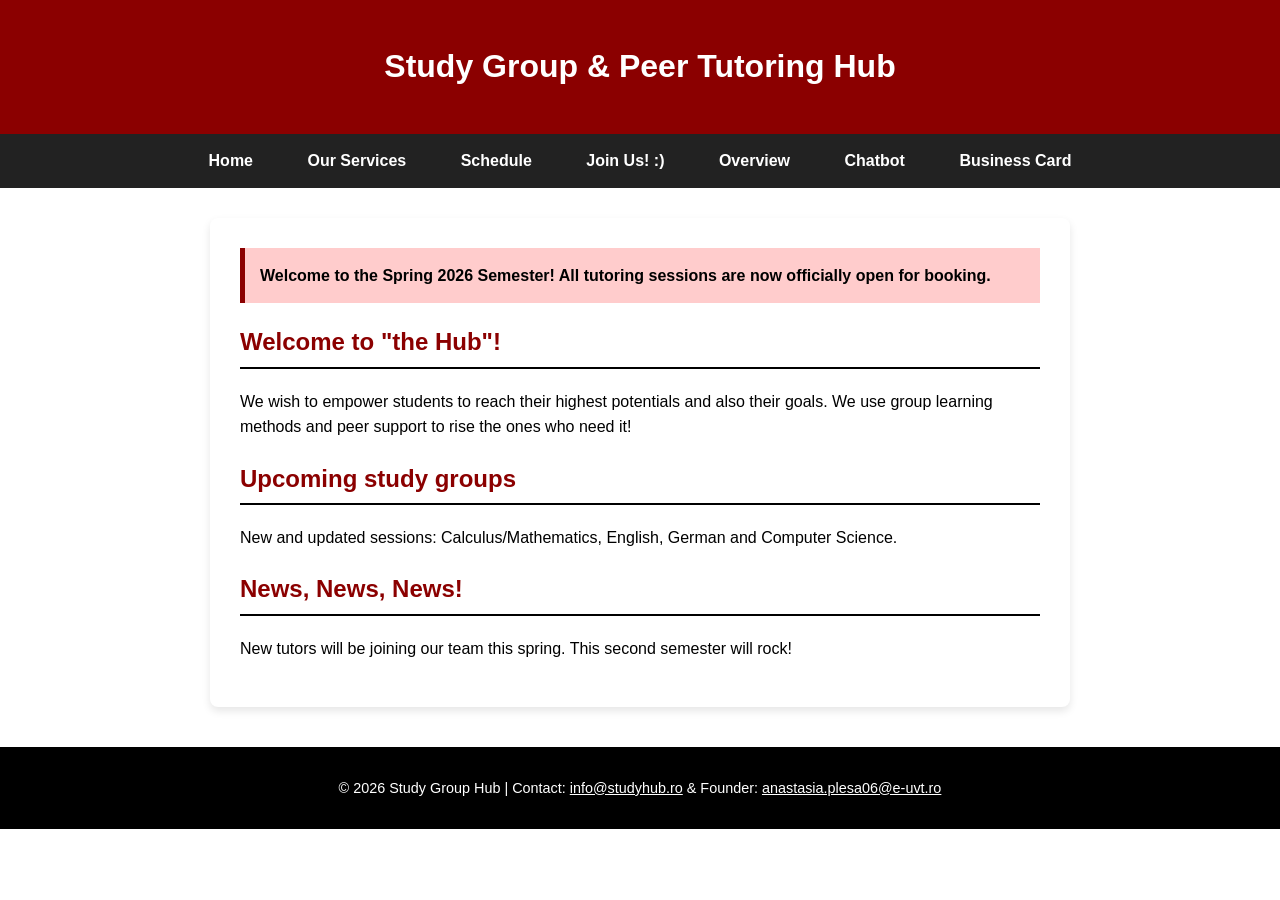
<file: index.html>
<!DOCTYPE html>
<html lang="en">
<head>
    <meta charset="UTF-8">
    <meta name="viewport" content="width=device-width, initial-scale=1.0">
    <title>Study Group Hub</title>
    
    <link rel="stylesheet" href="style.css">
    
    <style>
    .special-notice {
        background-color: #ffcccc;
        border-left: 5px solid #8b0000;
        padding: 15px;
        margin-bottom: 20px;
        font-weight: bold;
    }
    </style>
</head>
<body>

    <a href="#main-content" class="skip-link">Skip to main content!</a>

    <header>
        <h1>Study Group & Peer Tutoring Hub</h1>
    </header>

    <nav>
        <ul>
            <li><a href="index.html">Home</a></li>
            <li><a href="about.html">Our Services</a></li>
            <li><a href="schedule.html">Schedule</a></li>
            <li><a href="contact.html">Join Us! :)</a></li>
            <li><a href="overview.html">Overview</a></li>
            <li><a href="chatbot.html">Chatbot</a></li>
            <li><a href="card.html">Business Card</a></li>
        </ul>
    </nav>

    <main id="main-content">
        <div class="special-notice">
        Welcome to the Spring 2026 Semester! All tutoring sessions are now officially open for booking.
        </div>

        <section>
            <h2>Welcome to "the Hub"!</h2>
            <p>We wish to empower students to reach their highest potentials and also their goals. We use group learning methods and peer support to rise the ones who need it!
            </p>
        </section>

        <section>
            <h2>Upcoming study groups</h2>
            <p>New and updated sessions: Calculus/Mathematics, English, German and Computer Science.</p>
        </section>

        <section>
            <h2>News, News, News!</h2>
            <p>New tutors will be joining our team this spring. This second semester will rock!</p>
        </section>
    </main>

    <footer>
        <p>&copy; 2026 Study Group Hub | Contact: <a href="mailto:info@studyhub.ro" style="color: #ffffff;">info@studyhub.ro</a> & Founder: <a href="mailto:anastasia.plesa06@e-uvt.ro" style="color: #ffffff;">anastasia.plesa06@e-uvt.ro</a></p>
    </footer>

</body>
</html>
</file>
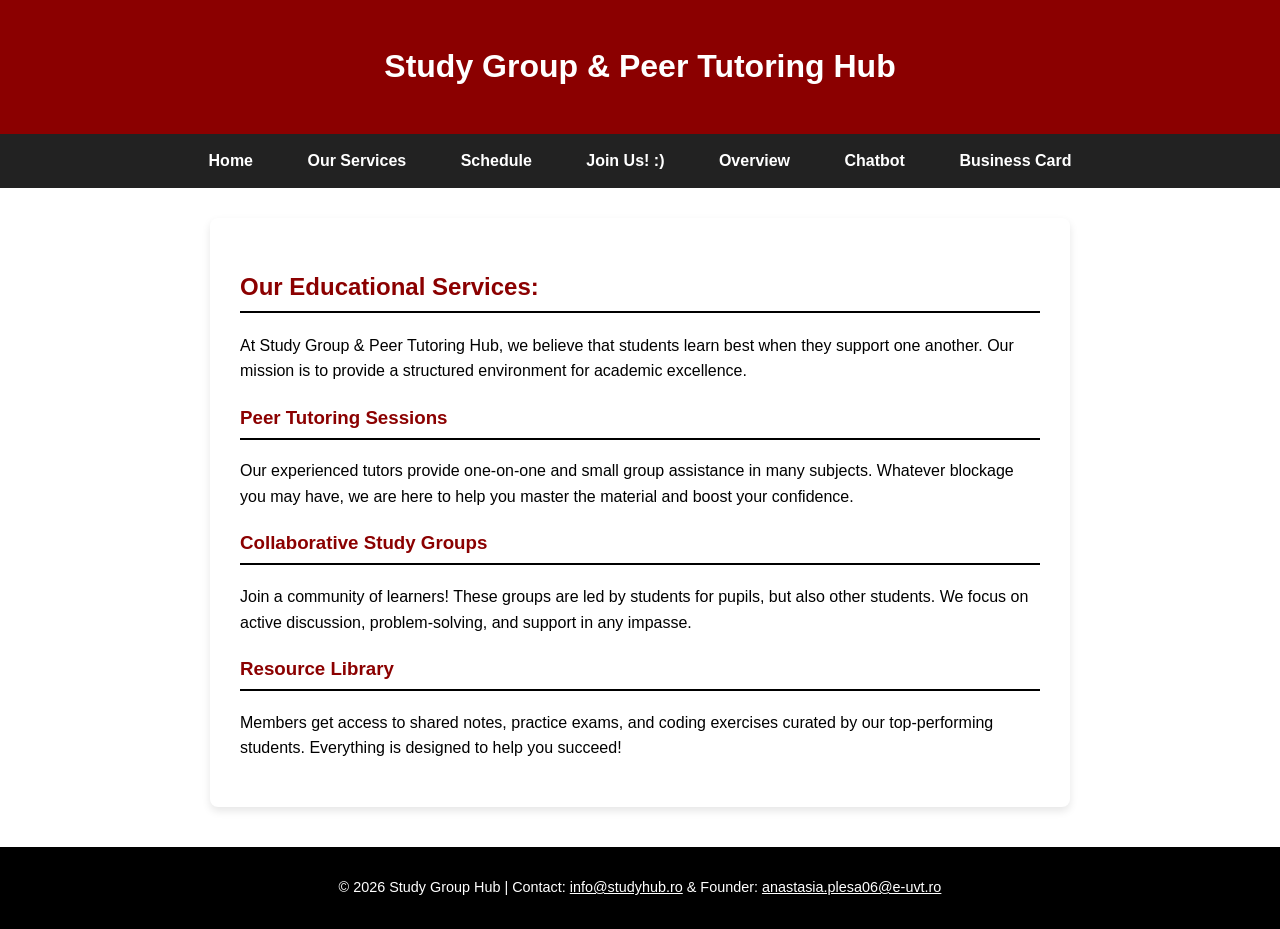
<file: about.html>
<!DOCTYPE html>
<html lang="en">
<head>
    <meta charset="UTF-8">
    <meta name="viewport" content="width=device-width, initial-scale=1.0">
    <title>Our Services | Study Group Hub</title>
    <link rel="stylesheet" href="style.css">
</head>
<body>

    <a href="#main-content" class="skip-link">Skip to main content!</a>

    <header>
        <h1>Study Group & Peer Tutoring Hub</h1>
    </header>

    <nav>
        <ul>
            <li><a href="index.html">Home</a></li>
            <li><a href="about.html">Our Services</a></li>
            <li><a href="schedule.html">Schedule</a></li>
            <li><a href="contact.html">Join Us! :)</a></li>
            <li><a href="overview.html">Overview</a></li>
            <li><a href="chatbot.html">Chatbot</a></li>
            <li><a href="card.html">Business Card</a></li>
        </ul>
    </nav>

    <main id="main-content">
        <h2>Our Educational Services:</h2>
        <p>At Study Group & Peer Tutoring Hub, we believe that students learn best when they support one another. Our mission is to provide a structured environment for academic excellence.</p>

        <section>
            <h3>Peer Tutoring Sessions</h3>
            <p>Our experienced tutors provide one-on-one and small group assistance in many subjects. Whatever blockage you may have, we are here to help you master the material and boost your confidence.</p>
        </section>

        <section>
            <h3>Collaborative Study Groups</h3>
            <p>Join a community of learners! These groups are led by students for pupils, but also other students. We focus on active discussion, problem-solving, and support in any impasse.</p>
        </section>

        <section>
            <h3>Resource Library</h3>
            <p>Members get access to shared notes, practice exams, and coding exercises curated by our top-performing students. Everything is designed to help you succeed!</p>
        </section>
    </main>

    <footer>
    <p>&copy; 2026 Study Group Hub | Contact: <a href="mailto:info@studyhub.ro" style="color: #ffffff;">info@studyhub.ro</a> & Founder: <a href="mailto:anastasia.plesa06@e-uvt.ro" style="color: #ffffff;">anastasia.plesa06@e-uvt.ro</a></p>
</footer>

</body>
</html>
</file>
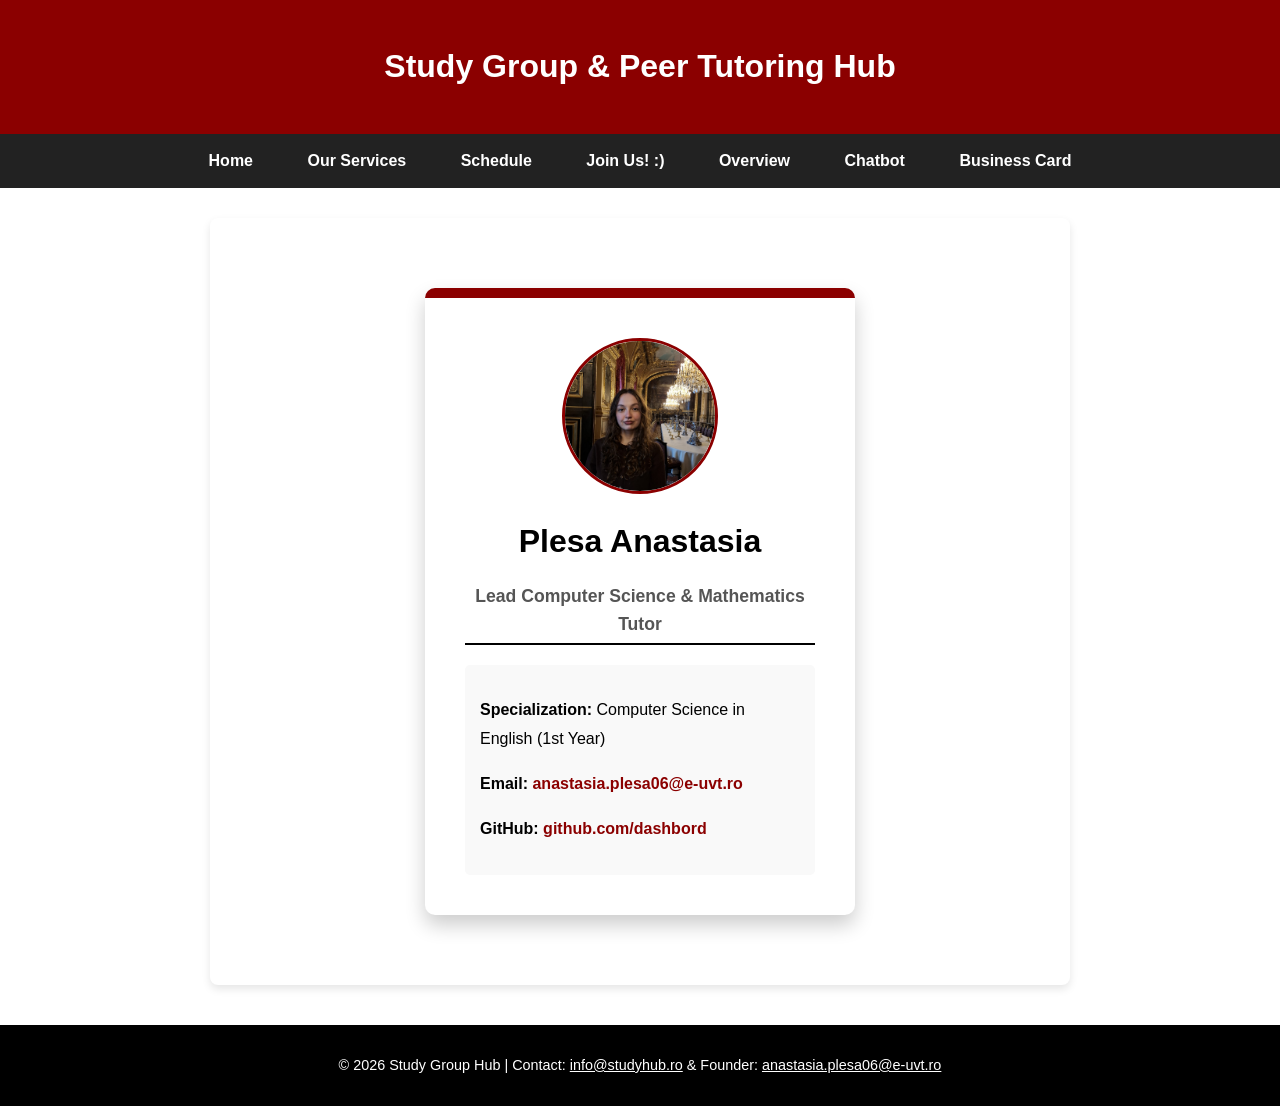
<file: card.html>
<!DOCTYPE html>
<html lang="en">
<head>
    <meta charset="UTF-8">
    <meta name="viewport" content="width=device-width, initial-scale=1.0">
    <title>Business Card | Plesa Anastasia</title>
    <link rel="stylesheet" href="style.css"> <link rel="stylesheet" href="card.css">   </head>
<body>

    <a href="#main-content" class="skip-link">Skip to main content!</a>

    <header>
        <h1>Study Group & Peer Tutoring Hub</h1>
    </header>

    <nav>
        <ul>
            <li><a href="index.html">Home</a></li>
            <li><a href="about.html">Our Services</a></li>
            <li><a href="schedule.html">Schedule</a></li>
            <li><a href="contact.html">Join Us! :)</a></li>
            <li><a href="overview.html">Overview</a></li>
            <li><a href="chatbot.html">Chatbot</a></li>
            <li><a href="card.html">Business Card</a></li>
        </ul>
    </nav>

    <main id="main-content">
        <div class="card-wrapper">
            <div class="business-card">
                <img src="myprofilepic.jpeg" alt="Portrait of Plesa Anastasia" class="profile-pic">
                
                <h1 id="name-title">Plesa Anastasia</h1>
                <h2 class="card-subtitle">Lead Computer Science & Mathematics Tutor</h2>
                
                <div class="card-info">
                    <p><strong>Specialization:</strong> Computer Science in English (1st Year)</p>
                    <p><strong>Email:</strong> <a href="mailto:anastasia.plesa06@e-uvt.ro">anastasia.plesa06@e-uvt.ro</a></p>
                    <p><strong>GitHub:</strong> <a href="https://github.com/dashboard" target="_blank">github.com/dashbord</a></p>
                </div>
            </div>
        </div>
    </main>

    <footer>
        <p>&copy; 2026 Study Group Hub | Contact: <a href="mailto:info@studyhub.ro" style="color: #ffffff;">info@studyhub.ro</a> & Founder: <a href="mailto:anastasia.plesa06@e-uvt.ro" style="color: #ffffff;">anastasia.plesa06@e-uvt.ro</a></p>
    </footer>

</body>
</html>
</file>
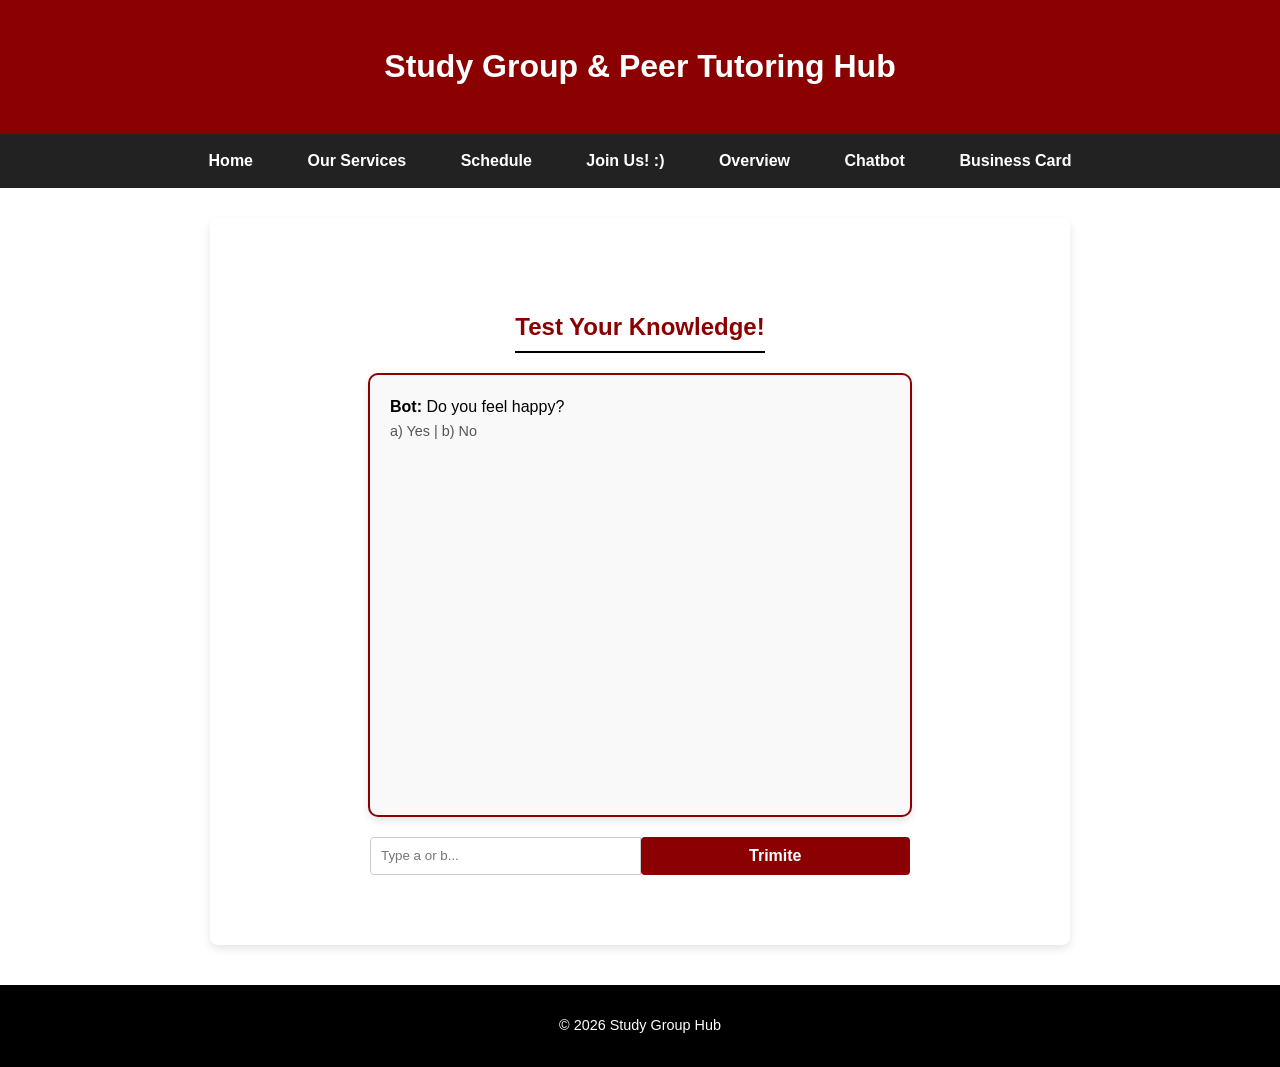
<file: chatbot.html>
<!DOCTYPE html>
<html lang="en">
<head>
    <meta charset="UTF-8">
    <meta name="viewport" content="width=device-width, initial-scale=1.0">
    <title>Chatbot - Study Group Hub</title>
    <link rel="stylesheet" href="style.css">
    <link rel="stylesheet" href="chatbot.css">
</head>
<body>

    <header>
        <h1>Study Group & Peer Tutoring Hub</h1>
    </header>

    <nav>
        <ul>
            <li><a href="index.html">Home</a></li>
            <li><a href="about.html">Our Services</a></li>
            <li><a href="schedule.html">Schedule</a></li>
            <li><a href="contact.html">Join Us! :)</a></li>
            <li><a href="overview.html">Overview</a></li>
            <li><a href="chatbot.html">Chatbot</a></li>
            <li><a href="card.html">Business Card</a></li>
    </nav>

    <main id="main-content">
        <section class="chat-wrapper">
            <h2>Test Your Knowledge!</h2>
            
            <div class="chat-container" id="chat-container">
                </div>
            
            <form id="chat-form">
                <input type="text" id="user-input" placeholder="Type a or b..." required>
                <button type="submit" style="background-color: #8B0000; color: white; border: none; padding: 10px; cursor: pointer;">Trimite</button>
            </form>
        </section>
    </main>

    <footer>
        <p>&copy; 2026 Study Group Hub</p>
    </footer>

    <script src="chatbot.js"></script>
</body>
</html>
</file>
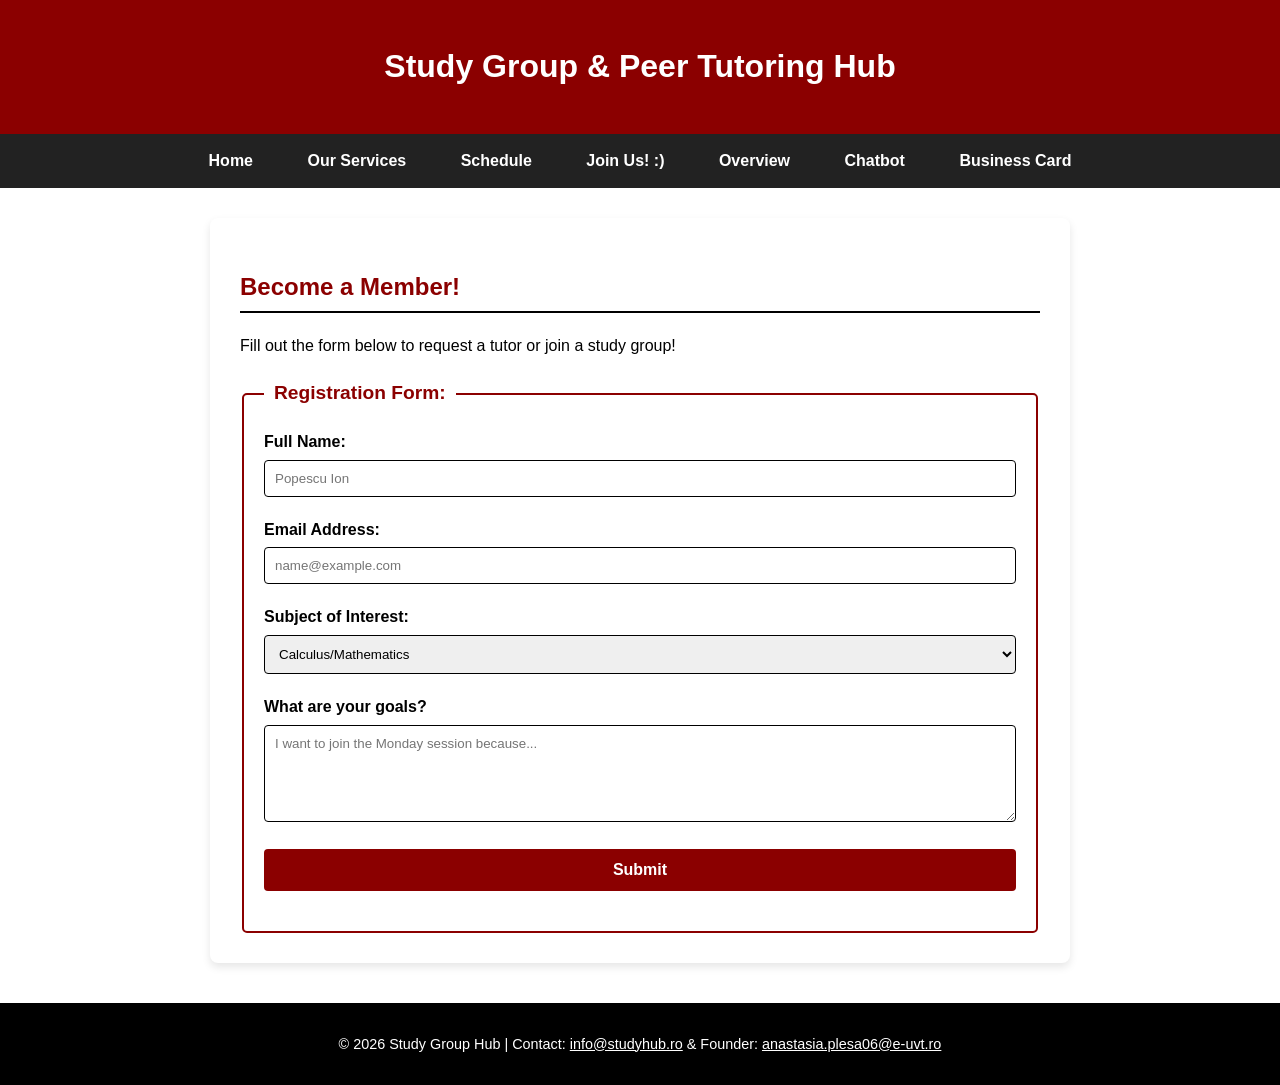
<file: contact.html>
<!DOCTYPE html>
<html lang="en">
<head>
    <meta charset="UTF-8">
    <meta name="viewport" content="width=device-width, initial-scale=1.0">
    <title>Join Us | Study Group Hub</title>
    <link rel="stylesheet" href="style.css">
</head>
<body>

    <a href="#main-content" class="skip-link">Skip to main content!</a>

    <header>
        <h1>Study Group & Peer Tutoring Hub</h1>
    </header>

    <nav>
        <ul>
            <li><a href="index.html">Home</a></li>
            <li><a href="about.html">Our Services</a></li>
            <li><a href="schedule.html">Schedule</a></li>
            <li><a href="contact.html">Join Us! :)</a></li>
            <li><a href="overview.html">Overview</a></li>
            <li><a href="chatbot.html">Chatbot</a></li>
            <li><a href="card.html">Business Card</a></li>
        </ul>
    </nav>

    <main id="main-content">
        <h2>Become a Member!</h2>
        <p>Fill out the form below to request a tutor or join a study group!</p>

        <form action="#" method="get">
            <fieldset>
                <legend>Registration Form:</legend>

                <div class="form-group">
                    <label for="full-name">Full Name:</label>
                    <input type="text" id="full-name" name="full-name" placeholder="Popescu Ion" required>
                </div>

                <div class="form-group">
                    <label for="user-email">Email Address:</label>
                    <input type="email" id="user-email" name="user-email" placeholder="name@example.com" required>
                </div>

                <div class="form-group">
                    <label for="interest">Subject of Interest:</label>
                    <select id="interest" name="interest">
                        <option value="cpp">Calculus/Mathematics</option>
                        <option value="psychology">Psychology & Philosophy</option>
                        <option value="english">English B2/C1</option>
                        <option value="python">Introduction to Python</option>
                        <option value="german">German A2/B1</option>
                        <option value="cpp">Introduction to C++</option>
                    </select>
                </div>

                <div class="form-group">
                    <label for="user-message">What are your goals?</label>
                    <textarea id="user-message" name="user-message" rows="5" placeholder="I want to join the Monday session because..."></textarea>
                </div>

                <div class="form-group">
                    <button type="submit">Submit</button>
                </div>

            </fieldset>
        </form>
    </main>

    <footer>
    <p>&copy; 2026 Study Group Hub | Contact: <a href="mailto:info@studyhub.ro" style="color: #ffffff;">info@studyhub.ro</a> & Founder: <a href="mailto:anastasia.plesa06@e-uvt.ro" style="color: #ffffff;">anastasia.plesa06@e-uvt.ro</a></p>
</footer>

</body>
</html>
</file>
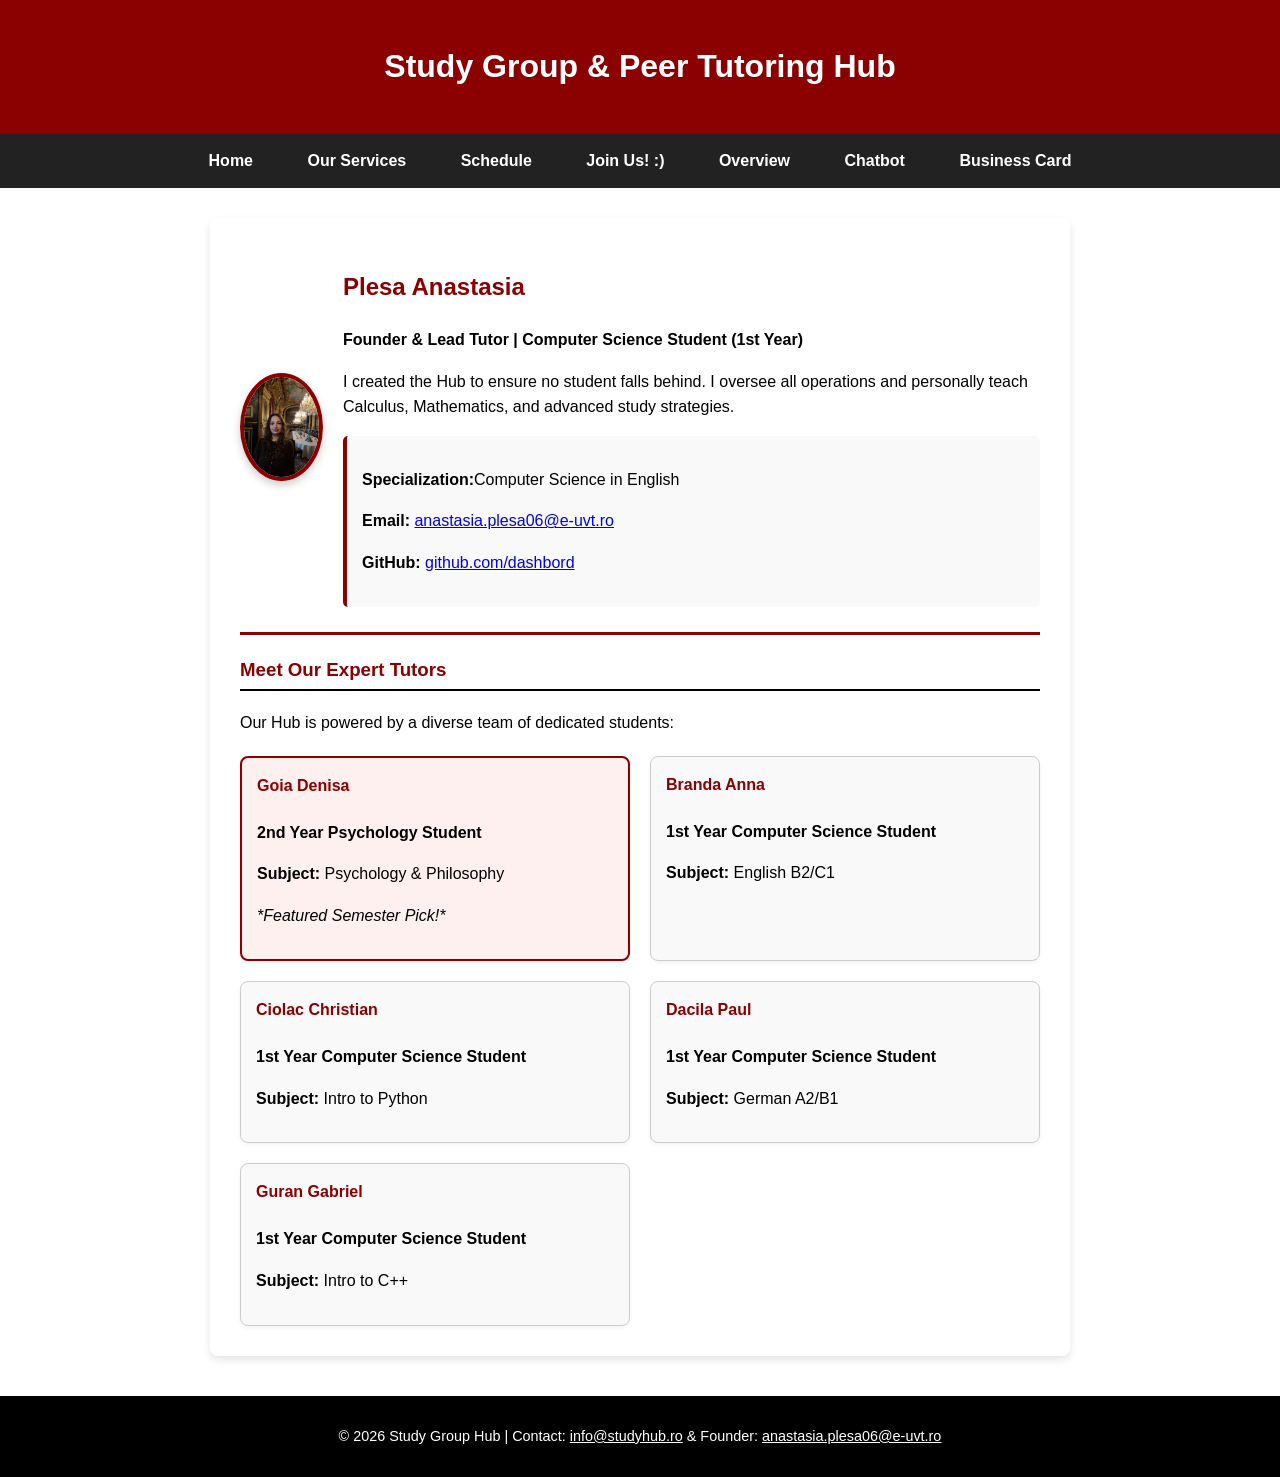
<file: overview.html>
<!DOCTYPE html>
<html lang="en">
<head>
    <meta charset="UTF-8">
    <meta name="viewport" content="width=device-width, initial-scale=1.0">
    <title>Team Overview | Study Group Hub</title>
    <link rel="stylesheet" href="style.css">
</head>
<body>

    <a href="#main-content" class="skip-link">Skip to main content!</a>

    <header>
        <h1>Study Group & Peer Tutoring Hub</h1>
    </header>

    <nav>
        <ul>
            <li><a href="index.html">Home</a></li>
            <li><a href="about.html">Our Services</a></li>
            <li><a href="schedule.html">Schedule</a></li>
            <li><a href="contact.html">Join Us! :)</a></li>
            <li><a href="overview.html">Overview</a></li>
            <li><a href="chatbot.html">Chatbot</a></li>
            <li><a href="card.html">Business Card</a></li>
        </ul>
    </nav>

    <main id="main-content" class="overview-grid">
        
        <section class="profile-section flex-container">
            <img src="myprofilepic.jpeg" alt="Anastasia Plesa - Founder" class="overview-img">
            <div class="profile-text">
                <h2>Plesa Anastasia</h2>
                <p><strong>Founder & Lead Tutor | Computer Science Student (1st Year)</strong></p>
                <p>I created the Hub to ensure no student falls behind. I oversee all operations and personally teach Calculus, Mathematics, and advanced study strategies.</p>
                
                <div class="card-info" style="margin-top: 15px; background-color: #f9f9f9; padding: 15px; border-radius: 5px; border-left: 4px solid #8b0000;">
                    <p><strong>Specialization:</strong>Computer Science in English</p>
                    <p><strong>Email:</strong> <a href="mailto:anastasia.plesa06@e-uvt.ro">anastasia.plesa06@e-uvt.ro</a></p>
                    <p><strong>GitHub:</strong> <a href="https://github.com/dashboard" target="_blank">github.com/dashbord</a></p>
                </div>
            </div>
        </section>

        <section class="team-section">
            <h3>Meet Our Expert Tutors</h3>
            <p>Our Hub is powered by a diverse team of dedicated students:</p>
            
            <div class="card-grid">
                
                <div class="card featured-card">
                    <h4>Goia Denisa</h4>
                    <p><strong>2nd Year Psychology Student</strong></p>
                    <p><strong>Subject:</strong> Psychology & Philosophy</p>
                    <p><em>*Featured Semester Pick!*</em></p>
                </div>
                
                <div class="card">
                    <h4>Branda Anna</h4>
                    <p><strong>1st Year Computer Science Student</strong></p>
                    <p><strong>Subject:</strong> English B2/C1</p>
                </div>
                
                <div class="card">
                    <h4>Ciolac Christian</h4>
                    <p><strong>1st Year Computer Science Student</strong></p>
                    <p><strong>Subject:</strong> Intro to Python</p>
                </div>

                <div class="card">
                    <h4>Dacila Paul</h4>
                    <p><strong>1st Year Computer Science Student</strong></p>
                    <p><strong>Subject:</strong> German A2/B1</p>
                </div>

                <div class="card">
                    <h4>Guran Gabriel</h4>
                    <p><strong>1st Year Computer Science Student</strong></p>
                    <p><strong>Subject:</strong> Intro to C++</p>
                </div>
            </div>
        </section>

    </main>

    <footer>
        <p>&copy; 2026 Study Group Hub | Contact: <a href="mailto:info@studyhub.ro" style="color: #ffffff;">info@studyhub.ro</a> & Founder: <a href="mailto:anastasia.plesa06@e-uvt.ro" style="color: #ffffff;">anastasia.plesa06@e-uvt.ro</a></p>
    </footer>

</body>
</html>
</file>
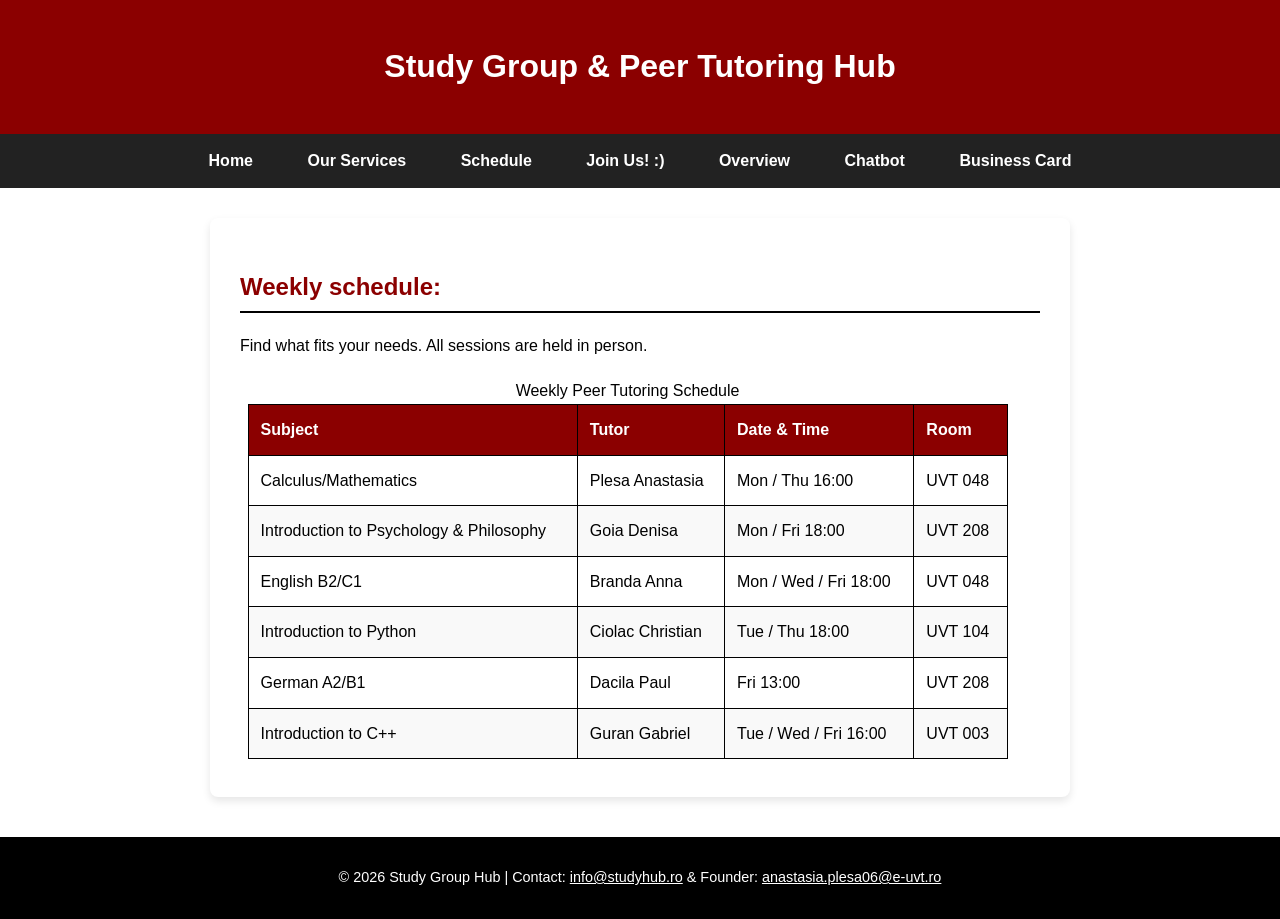
<file: schedule.html>
<!DOCTYPE html>
<html lang="en">
<head>
    <meta charset="UTF-8">
    <meta name="viewport" content="width=device-width, initial-scale=1.0">
    <title>Schedule | Study Group Hub</title>
    <link rel="stylesheet" href="style.css">
</head>
<body>

    <a href="#main-content" class="skip-link">Skip to main content!</a>

    <header>
        <h1>Study Group & Peer Tutoring Hub</h1>
    </header>

    <nav>
        <ul>
            <li><a href="index.html">Home</a></li>
            <li><a href="about.html">Our Services</a></li>
            <li><a href="schedule.html">Schedule</a></li>
            <li><a href="contact.html">Join Us! :)</a></li>
            <li><a href="overview.html">Overview</a></li>
            <li><a href="chatbot.html">Chatbot</a></li>
            <li><a href="card.html">Business Card</a></li>
        </ul>
    </nav>

    <main id="main-content">
        <h2>Weekly schedule:</h2>
        <p>Find what fits your needs. All sessions are held in person.</p>

        <table>
            <caption>Weekly Peer Tutoring Schedule</caption>
            <thead>
                <tr>
                    <th scope="col">Subject</th>
                    <th scope="col">Tutor</th>
                    <th scope="col">Date & Time</th>
                    <th scope="col">Room</th>
                </tr>
            </thead>
            <tbody>
                <tr>
                    <td>Calculus/Mathematics</td>
                    <td>Plesa Anastasia</td>
                    <td>Mon / Thu 16:00</td>
                    <td>UVT 048</td>
                </tr>
                <tr>
                    <td>Introduction to Psychology & Philosophy</td>
                    <td>Goia Denisa</td>
                    <td>Mon / Fri 18:00</td>
                    <td>UVT 208</td>
                </tr>
                <tr>
                    <td>English B2/C1</td>
                    <td>Branda Anna</td>
                    <td>Mon / Wed / Fri 18:00</td>
                    <td>UVT 048</td>
                </tr>
                <tr>
                    <td>Introduction to Python</td>
                    <td>Ciolac Christian</td>
                    <td>Tue / Thu 18:00</td>
                    <td>UVT 104</td>
                </tr>
                <tr>
                    <td>German A2/B1</td>
                    <td>Dacila Paul</td>
                    <td>Fri 13:00</td>
                    <td>UVT 208</td>
                </tr>
                <tr>
                    <td>Introduction to C++</td>
                    <td>Guran Gabriel</td>
                    <td>Tue / Wed / Fri 16:00</td>
                    <td>UVT 003</td>
                </tr>
            </tbody>
        </table>
    </main>

    <footer>
    <p>&copy; 2026 Study Group Hub | Contact: <a href="mailto:info@studyhub.ro" style="color: #ffffff;">info@studyhub.ro</a> & Founder: <a href="mailto:anastasia.plesa06@e-uvt.ro" style="color: #ffffff;">anastasia.plesa06@e-uvt.ro</a></p>
</footer>

</body>
</html>
</file>
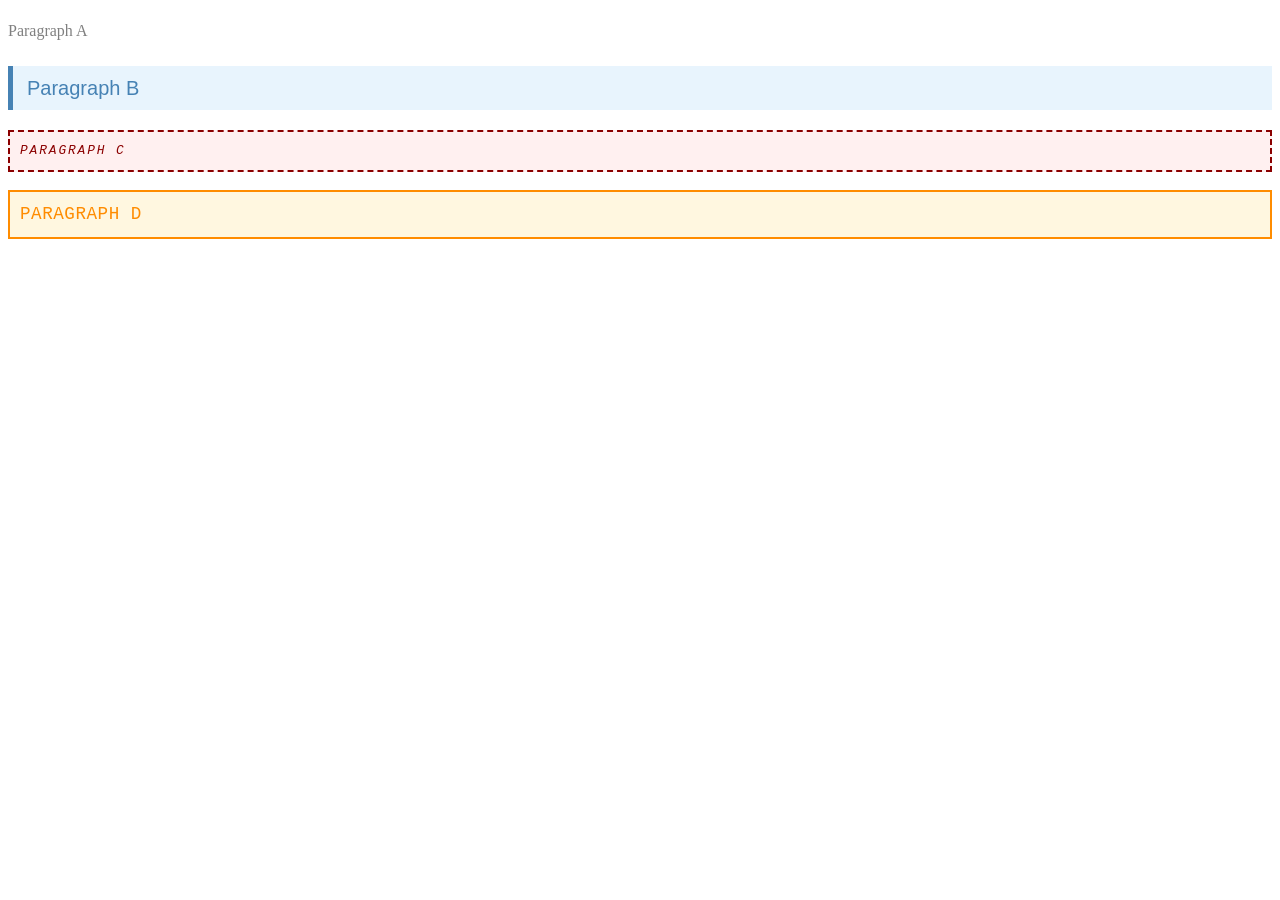
<file: specificity.html>
<!DOCTYPE html>
<html lang="en">
<head>
    <meta charset="UTF-8">
    <title>Specificity Game</title>
    <style>
        p {
            color: gray;
            font-size: 1rem;
            font-family: Georgia, serif;
            line-height: 1.4;
            padding: 4px 0;
        }

        .info {
            color: steelblue;
            font-size: 1.25rem;
            background-color: #e8f4fd;
            padding: 8px 14px;
            border-left: 5px solid steelblue;
            font-family: Arial, sans-serif;
        }

        #warning {
            color: darkred;
            font-size: 0.8rem;
            font-style: italic;
            text-transform: uppercase;
            letter-spacing: 0.15em;
            border: 2px dashed darkred;
            padding: 10px;
            background-color: #fff0f0;
            font-family: 'Courier New', monospace;
        }

        #warning.info {
            color: darkorange;
            background-color: #fff7e0;
            border: 2px solid darkorange;
            font-size: 1.1rem;
            font-style: normal;
            letter-spacing: 0.03em;
        }

         h1 {
            color: seagreen; 
        }

    </style>
</head>
<body>

    <p>Paragraph A</p>

    <p class="info">Paragraph B</p>

    <p id="warning">Paragraph C</p>

    <p class="info" id="warning">Paragraph D</p>

</body>
</html>
</file>
<file: style.css>
body {
    font-family: Arial, Helvetica, sans-serif;
    line-height: 1.6;
    color: #000000;
    background-color: #ffffff;
    margin: 0;
    padding: 0;
}

header {
    background-color: #8b0000;
    color: #ffffff;
    text-align: center;
    padding: 20px 0;
    margin: 0;
}

footer {
    background-color: #000000;
    color: #ffffff;
    text-align: center;
    padding: 15px 0;
    margin-top: 40px;
    font-size: 0.9em;
}

nav {
    background-color: #222222;
}

nav ul {
    list-style-type: none;
    margin: 0;
    padding: 0;
    text-align: center;
}

nav li {
    display: inline-block;
}

nav a {
    display: block;
    color: #ffffff;
    text-decoration: none;
    padding: 14px 25px;
    font-weight: bold;
}

nav a:hover {
    background-color: #ff3333;
    color: #ffffff;
}

main {
    max-width: 800px;
    margin: 30px auto;
    padding: 30px;
    background-color: #ffffff;
    border-radius: 8px;
    box-shadow: 0 4px 8px rgba(0, 0, 0, 0.1);
}

h2, h3 {
    color: #8b0000;
    border-bottom: 2px solid #000000;
    padding-bottom: 5px;
}

table {
    margin: 2mm;
    border-collapse: collapse;
    width: 95%;
    margin-top: 20px;
}

th, td {
    border: 1px solid #000000;
    padding: 12px;
    text-align: left;
}

th {
    background-color: #8b0000;
    color: #ffffff;
}

tbody tr:nth-child(even) {
    background-color: #f9f9f9;
}

tbody tr:hover {
    background-color: #ffe6e6;
}

fieldset {
    border: 2px solid #8b0000;
    border-radius: 5px;
    padding: 20px;
    margin-top: 20px;
}

legend {
    font-weight: bold;
    color: #8b0000;
    padding: 0 10px;
    font-size: 1.2em;
}

.form-group {
    margin-bottom: 20px;
}

label {
    display: block;
    font-weight: bold;
    margin-bottom: 5px;
}

input, select, textarea {
    width: 100%;
    padding: 10px;
    border: 1px solid #000000;
    border-radius: 4px;
    box-sizing: border-box;
    font-family: Arial, Helvetica, sans-serif;
}

button {
    background-color: #8b0000;
    color: #ffffff;
    padding: 12px 24px;
    border: none;
    border-radius: 4px;
    cursor: pointer;
    font-size: 16px;
    font-weight: bold;
    display: block;
    width: 100%;
}

button:hover {
    background-color: #ff3333;
}

.skip-link {
    position: absolute;
    top: -60px;
    left: 10px; 
    background-color: #8b0000;
    color: #ffffff;
    padding: 10px 15px;
    font-weight: bold;
    text-decoration: none;
    border-radius: 0 0 5px 5px;
    z-index: 1000;
    transition: top 0.3s ease;
}

.skip-link:focus {
    top: 0;
    outline: 3px solid #000000;
}

.flex-container {
    display: flex;
    flex-direction: column; 
    align-items: center;
    gap: 20px; 
    text-align: center;
    padding-bottom: 25px;
    border-bottom: 3px solid #8b0000;
    margin-bottom: 20px;
}

.overview-img {
    width: 100px;
    height: 100px;
    border-radius: 50%;
    border: 4px solid #8b0000;
    object-fit: cover;
    box-shadow: 0 4px 8px rgba(0,0,0,0.2);
}

.profile-text h2 {
    border-bottom: none; 
    margin-bottom: 5px;
}

.card-grid {
    display: grid;
    grid-template-columns: 1fr; 
    gap: 20px;
    margin-top: 20px;
}

.card {
    border: 1px solid #ccc;
    padding: 15px;
    border-radius: 8px;
    background-color: #f9f9f9;
    box-shadow: 0 2px 4px rgba(0,0,0,0.05);
}

.card h4 {
    margin-top: 0;
    color: #8b0000;
}

.featured-card {
    background-color: #fff0f0; 
    border: 2px solid #8b0000;
}

/* MEDIA QUERY: Desktop Layout */
@media (min-width: 768px) {
    .flex-container {
        flex-direction: row; 
        text-align: left;
    }

    .card-grid {
        grid-template-columns: 1fr 1fr; 
    }
}
</file>
<file: card.css>
.card-wrapper {
    display: flex;
    justify-content: center;
    align-items: center;
    padding: 40px 20px;
}

.profile-pic {
    width: 150px;
    height: 150px;
    border-radius: 50%;
    object-fit: cover;
    border: 3px solid #8b0000;
}

.business-card {
    background-color: #ffffff;
    padding: 40px;
    border-radius: 10px;
    box-shadow: 0 10px 20px rgba(0,0,0,0.2);
    text-align: center;
    max-width: 350px;
    border-top: 10px solid #8b0000;
}

.card-subtitle {
    color: #555555;
    font-size: 1.1em;
    margin-bottom: 20px;
}

.card-info {
    text-align: left;
    background-color: #f9f9f9;
    padding: 15px;
    border-radius: 5px;
    line-height: 1.8;
}

.card-info a {
    color: #8b0000;
    text-decoration: none;
    font-weight: bold;
}

.card-info a:hover {
    text-decoration: underline;
}

#name-title {
    color: #000000;
    margin-top: 15px;
    margin-bottom: 5px;
}
</file>
<file: chatbot.css>
.chat-wrapper {
    display: flex;
    flex-direction: column;
    align-items: center;
    margin: 40px auto;
}

.chat-container {
    max-width: 500px;
    width: 100%;
    height: 400px;
    padding: 20px;
    background-color: #f9f9f9;
    border: 2px solid #8B0000;
    border-radius: 10px;
    box-shadow: 0 4px 8px rgba(0, 0, 0, 0.1);
    margin-bottom: 20px;
    overflow-y: auto;
}

.message {
    margin-bottom: 15px;
    line-height: 1.5;
}

#chat-form {
    display: flex;
    width: 100%;
    max-width: 540px;
}

#user-input {
    flex-grow: 1;
    padding: 10px;
    border: 1px solid #ccc;
    border-radius: 4px 0 0 4px;
}
</file>
